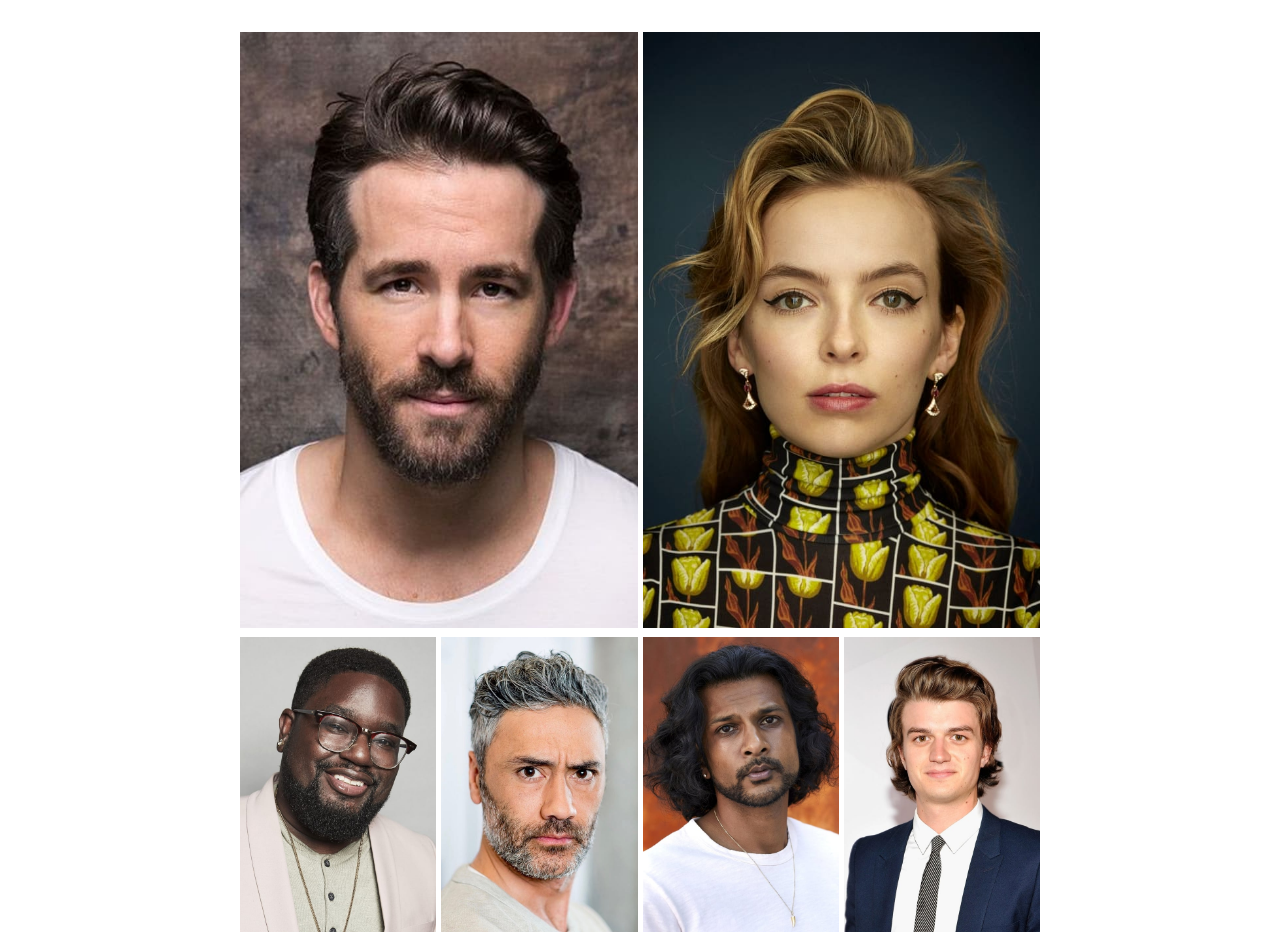
<file: galery.html>
<!DOCTYPE html>
<html lang="en">
<head>
    <meta charset="UTF-8">
    <meta name="viewport" content="width=device-width, initial-scale=1.0">
    <link rel="stylesheet" href="css/galery.css">
    <title>Document</title>
</head>
<body>
<div class="container">
    <div class="rayan">
        <div class="img">
            <img src="img/ryan.jpg" alt="Rayan">
        </div>
    </div>

    <div class="jodie">
        <div class="img">
            <img src="img/jodie.jpg" alt="Jodie">
        </div>
    </div>

    <div class="lil">
        <div class="img">
            <img src="img/lilrel.jpg" alt="Lil">
        </div>
    </div>

    <div class="taika">
        <div class="img">
            <img src="img/taika.jpg" alt="Taika">
        </div>
    </div>

    <div class="utkarsh">
        <div class="img">
            <img src="img/utkarsh.jpg" alt="Utkarsh">
        </div>
    </div>

    <div class="joe">
        <div class="img">
            <img src="img/joe.jpg" alt="joe">
        </div>
    </div>
</div>
</body>
</html>
</file>
<file: css/galery.css>
*{
    margin: 0;
    padding: 0;
    box-sizing: border-box;
    /*border: 1px solid red;*/
}
 
.container{
    width: 800px;
    height: 800px;
    margin: 2rem auto;
    display: grid;
    grid-template-columns: repeat(4, 1fr);
    grid-template-rows: 596px, 300px;
    gap: 5px;
}

.container > div {
    width:  100%;
    height: 100%;
}

.img {
    width: 100%;
    height: 100%;
}

.img img {
    width: 100%;
    width: 100%;
    object-fit: cover;
}

.rayan {
   grid-column: 1/3;
   grid-row: 1/2; 
}

.jodie {
    grid-column: 3/5;
    grid-row: 1/2; 
 }

 .lil {
    grid-column: 1/2;
    grid-row: 2/3; 
 }

 .taika {
    grid-column: 2/3;
    grid-row: 2/3; 
 }

 .utkarsh {
    grid-column: 3/4;
    grid-row: 2/3; 
 }

 .joe {
    grid-column: 4/5;
    grid-row: 2/3; 
 }

 @media (max-width: 568px) {
    body {
        background-color: black;
    }
    .container {
        width: auto;
        grid-template-columns: repeat(1, auto);
        grid-template-rows: repeat(6, 1fr);
        grid-template-areas: 
        "rayan"
        "jodie"
        "lil"
        "taika"
        "utkarsh"
        "joe";
    }

    .rayan{
        grid-area: rayan;
    }

    .jodie{
        grid-area: jodie;
    }

    .lil{
        grid-area: lil;
    }

    .taika{
        grid-area: utkarsh;
    }

    .joe{
        grid-area: joe;
    }

    .taika{
        grid-area: taika;
    }
}
</file>
